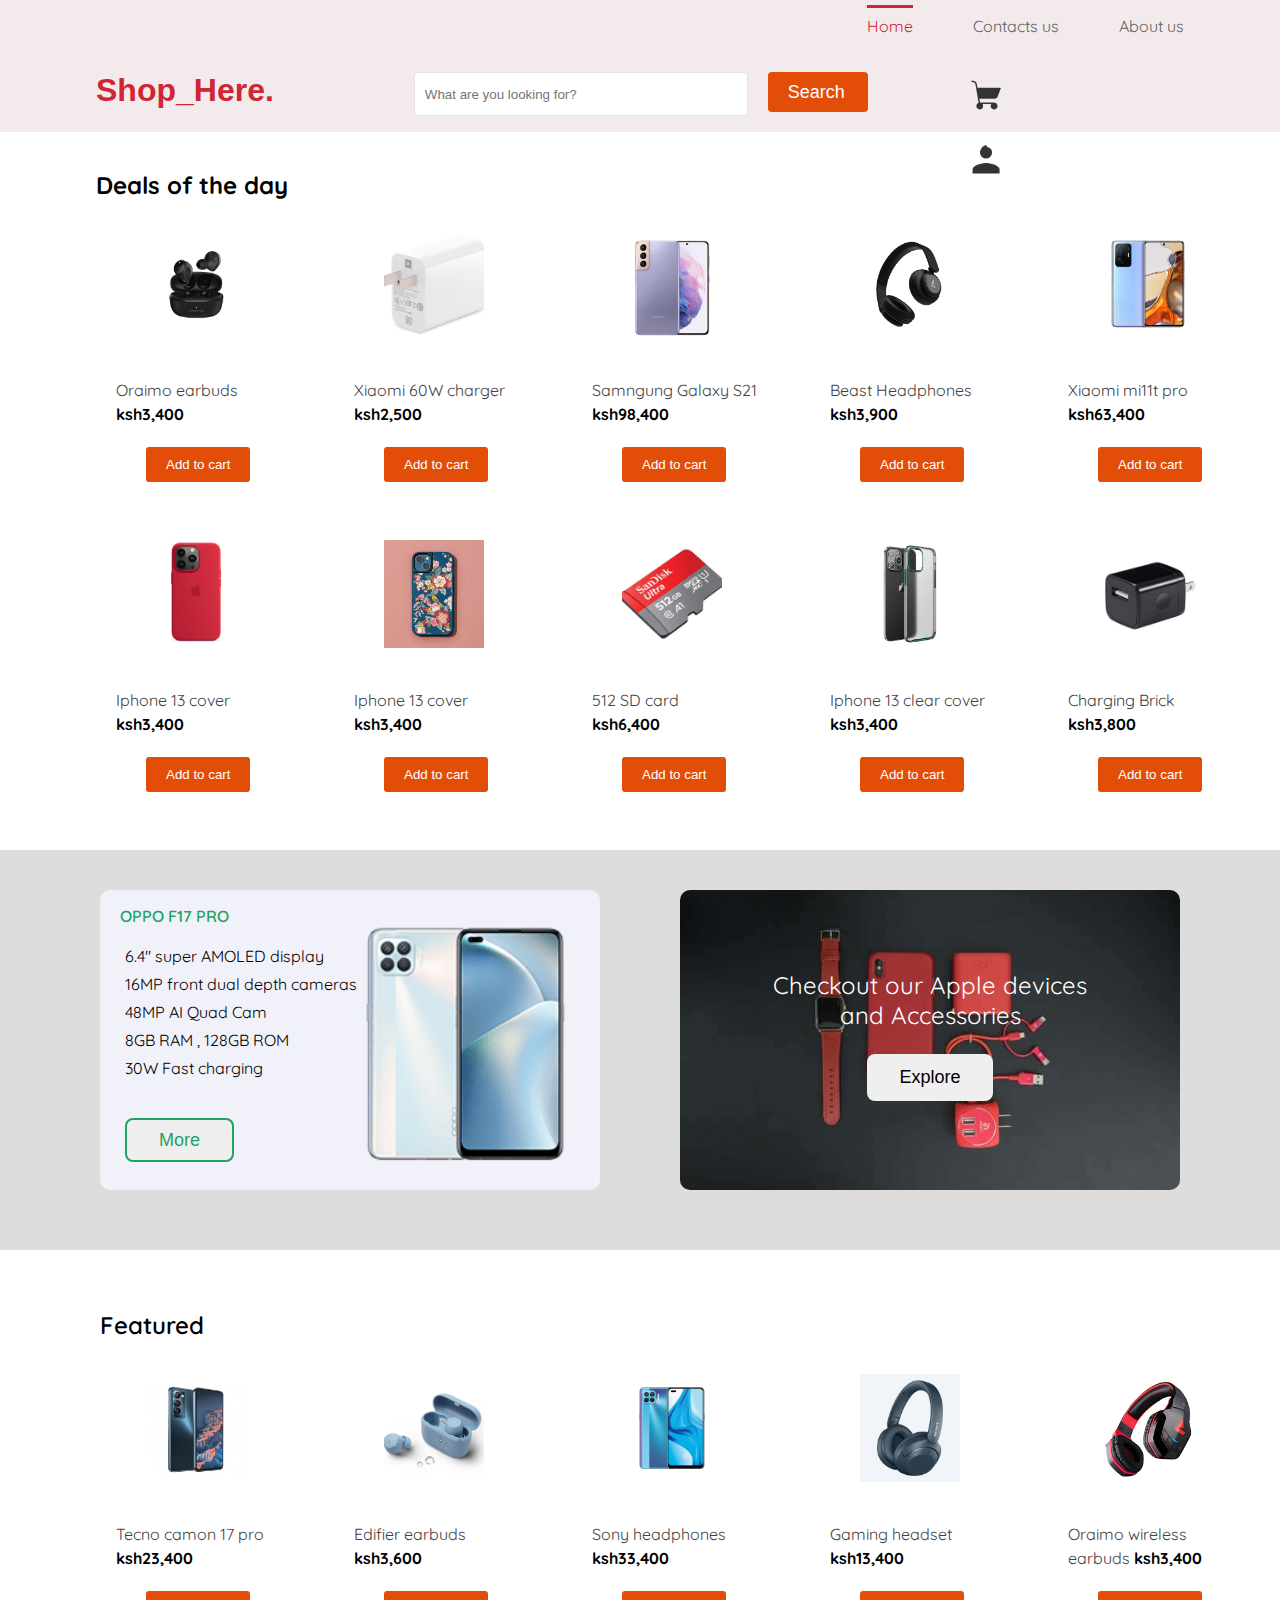
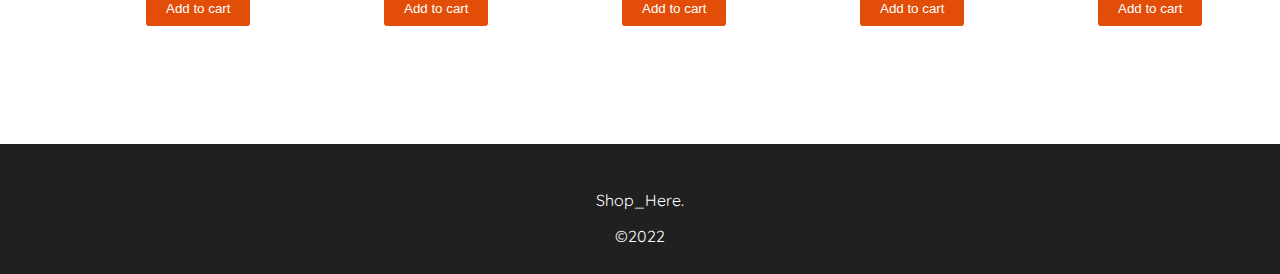
<file: index.html>
<!DOCTYPE html>
<html lang="en">
<head>
    <meta charset="UTF-8">
    <meta http-equiv="X-UA-Compatible" content="IE=edge">
    <meta name="viewport" content="width=device-width, initial-scale=1.0">

    <link rel="preconnect" href="https://fonts.googleapis.com">
<link rel="preconnect" href="https://fonts.gstatic.com" crossorigin>
<link href="https://fonts.googleapis.com/css2?family=Quicksand:wght@300;400;500;600&display=swap" rel="stylesheet">
    <title>E-COMMERCE</title>

    <link rel="stylesheet" href="./index.css">
</head>
<body>

    <div class="mini-nav">
        <ul>
            <li><a href="#" class="current" style=" color: #d02536;;">Home</a></li>
           
            <li><a href="./contacts.html">Contacts us</a></li>
            <li><a href="./about.html">About us</a></li>
        </ul>
    </div>

    <div class="navigation">
        <div class="innerNav">

            <a href="#" class="logo" style="color:#d02536 ;">Shop_Here.</a>

            <div class="search_bar">
                <input type="text" id="search" placeholder="What are you looking for?">
                <button class="search_icon">
                  Search  
                </button>
                    
               
            </div>
    
            <div class="other_icons">
                <img src="./icons/shopping cart.png" alt="" id="carticon">
                <img src="./icons/customer.png" alt="" id="account">
            </div>
            
        </div>
        <div class="cart_menu" id="cart_menu">
            <div class="header">
                <p>Cart</p>
                <img src="./icons/icons8-cancel-64.png" alt="" class="closeIcon" id="closeIcon">

                
            </div>

            <div class="checkout-items"></div>

                <button class="checkout">Checkout</button>
        </div>
         <div class="account">
             <a href="./login.html" style="border: 1px solid #e24d08;color: #e24d08;">Login</a>
             <a href="./singnup.html" style="background: #d02536;">SignUp</a>
         </div>
    </div>

    <div class="category1">

        <h2>Deals of the day</h2>

        <div class="items">
      <div>

    
        <div class="item1">
           <div class="item_image1"></div>
           <p style="line-height: 24px; margin-left: 20px;">
               <span style="color: rgb(65, 66, 66); "> Oraimo  earbuds</span>
               <span style="font-weight: bold; display: block;">ksh3,400</span>
           </p>
           <button  class="add_button">Add to cart</button>
        </div>

    
    
      
        
    </div>



        


            <div class="item1">
                <div class="item_image2"></div>
                <p style="line-height: 24px; margin-left: 20px;">
                    <span style="color: rgb(65, 66, 66); display: block;"> Xiaomi 60W charger</span>
                    <span style="font-weight: bold; display: block;">ksh2,500</span>
                </p>
                <button class="add_button">Add to cart</button>
             </div>



             <div class="item1">
                <div class="item_image3"></div>
                <p style="line-height: 24px; margin-left: 20px;">
                    <span style="color: rgb(65, 66, 66); display: block;"> Samngung Galaxy S21</span>
                    <span style="font-weight: bold; display: block;">ksh98,400</span>
                   
                </p>
                <button  class="add_button">Add to cart</button>
             </div>


             <div class="item1">
                <div class="item_image4"></div>
                <p style="line-height: 24px; margin-left: 20px;">
                    <span style="color: rgb(65, 66, 66); display: block;"> Beast Headphones</span>
                    <span style="font-weight: bold; display: block;">ksh3,900</span>
                </p>
                <button  class="add_button">Add to cart</button>
             </div>



             <div class="item1">
                <div class="item_image5"></div>
                <p style="line-height: 24px; margin-left: 20px;display: block;">
                    <span style="color: rgb(65, 66, 66); display: block;">Xiaomi mi11t pro</span>
                    <span style="font-weight: bold; display: block;">ksh63,400</span>
                </p>
                <button  class="add_button">Add to cart</button>
             </div>
        </div>
    </div>




    <div class="category2">

       

        <div class="items">
            <div class="item1">
               <div class="item_image6"></div>
               <p style="line-height: 24px; margin-left: 20px;">
                   <span style="color: rgb(65, 66, 66);"> Iphone 13 cover</span>
                   <span style="font-weight: bold;">ksh3,400</span>
               </p>
               <button  class="add_button">Add to cart</button>
            </div>


            <div class="item1">
                <div class="item_image7"></div>
                <p style="line-height: 24px; margin-left: 20px;">
                    <span style="color: rgb(65, 66, 66);"> Iphone 13 cover</span>
                    <span style="font-weight: bold;">ksh3,400</span>
                </p>
                <button  class="add_button">Add to cart</button>
             </div>



             <div class="item1">
                <div class="item_image8"></div>
                <p style="line-height: 24px; margin-left: 20px;">
                    <span style="color: rgb(65, 66, 66);  display: block;"> 512 SD card</span>
                    <span style="font-weight: bold;  display: block;">ksh6,400</span>
                </p>
                <button  class="add_button">Add to cart</button>
             </div>


             <div class="item1">
                <div class="item_image9"></div>
                <p style="line-height: 24px; margin-left: 20px;">
                    <span style="color: rgb(65, 66, 66);"> Iphone 13 clear cover</span>
                    <span style="font-weight: bold;">ksh3,400</span>
                </p>
                <button  class="add_button">Add to cart</button>
             </div>



             <div class="item1">
                <div class="item_image10"></div>
                <p style="line-height: 24px; margin-left: 20px; ">
                    <span style="color: rgb(65, 66, 66);  display: block;"> Charging Brick</span>
                    <span style="font-weight: bold;  display: block;">ksh3,800</span>
                </p>
                <button  class="add_button" >Add to cart</button>
             </div>
        </div>

        <div class="top">
            <div class="top1">
                <p class="oppo">OPPO F17 PRO</p>
                <p class="specs">
                    <span style="display: block;">6.4" super AMOLED display</span>
                    <span style="display: block;">16MP front dual depth cameras</span>
                    <span style="display: block;">48MP AI Quad Cam</span>
                    <span style="display: block;">8GB RAM , 128GB ROM</span>
                    <span style="display: block;">30W Fast charging</span>
                </p>
                <button class="btnoppo">More</button>
            </div>
            <div class="top2">
                <p>
                    <span style="display: block;">Checkout our Apple devices</span>
                    <span style="display: block;">and Accessories</span>
                </p>
                <button class="explore">Explore</button>
            </div>
        </div>

        <p style="margin-left: 100px; font-weight: 600; font-size: 24px; margin-top: 60px;">Featured</p>

        <div class="category3">

       

            <div class="items">
                <div class="item1">
                   <div class="item_image11"></div>
                   <p style="line-height: 24px; margin-left: 20px;">
                       <span style="color: rgb(65, 66, 66); display: block;"> Tecno camon 17 pro</span>
                       <span style="font-weight: bold;  display: block;">ksh23,400</span>
                   </p>
                   <button  class="add_button">Add to cart</button>
                </div>
    
    
                <div class="item1">
                    <div class="item_image12"></div>
                    <p style="line-height: 24px; margin-left: 20px;">
                        <span style="color: rgb(65, 66, 66);"> Edifier earbuds</span>
                        <span style="font-weight: bold;">ksh3,600</span>
                    </p>
                    <button  class="add_button">Add to cart</button>
                 </div>
    
    
    
                 <div class="item1">
                    <div class="item_image13"></div>
                    <p style="line-height: 24px; margin-left: 20px;">
                        <span style="color: rgb(65, 66, 66);"> Sony headphones</span>
                        <span style="font-weight: bold;">ksh33,400</span>
                    </p>
                    <button  class="add_button">Add to cart</button>
                 </div>
    
    
                 <div class="item1">
                    <div class="item_image14"></div>
                    <p style="line-height: 24px; margin-left: 20px;">
                        <span style="color: rgb(65, 66, 66);"> Gaming headset</span>
                        <span style="font-weight: bold;">ksh13,400</span>
                    </p>
                    <button  class="add_button">Add to cart</button>
                 </div>
    
    
    
                 <div class="item1">
                    <div class="item_image15"></div>
                    <p style="line-height: 24px; margin-left: 20px; ">
                        <span style="color: rgb(65, 66, 66);"> Oraimo wireless earbuds</span>
                        <span style="font-weight: bold;">ksh3,400</span>
                    </p>
                    <button  class="add_button" >Add to cart</button>
                 </div>
            </div>

        <div class="footer2">
            <p>Shop_Here.</p>
            ©2022
        </div>
    </div>


  
    
    <script src="./index.js"></script>
</body>
</html>
</file>
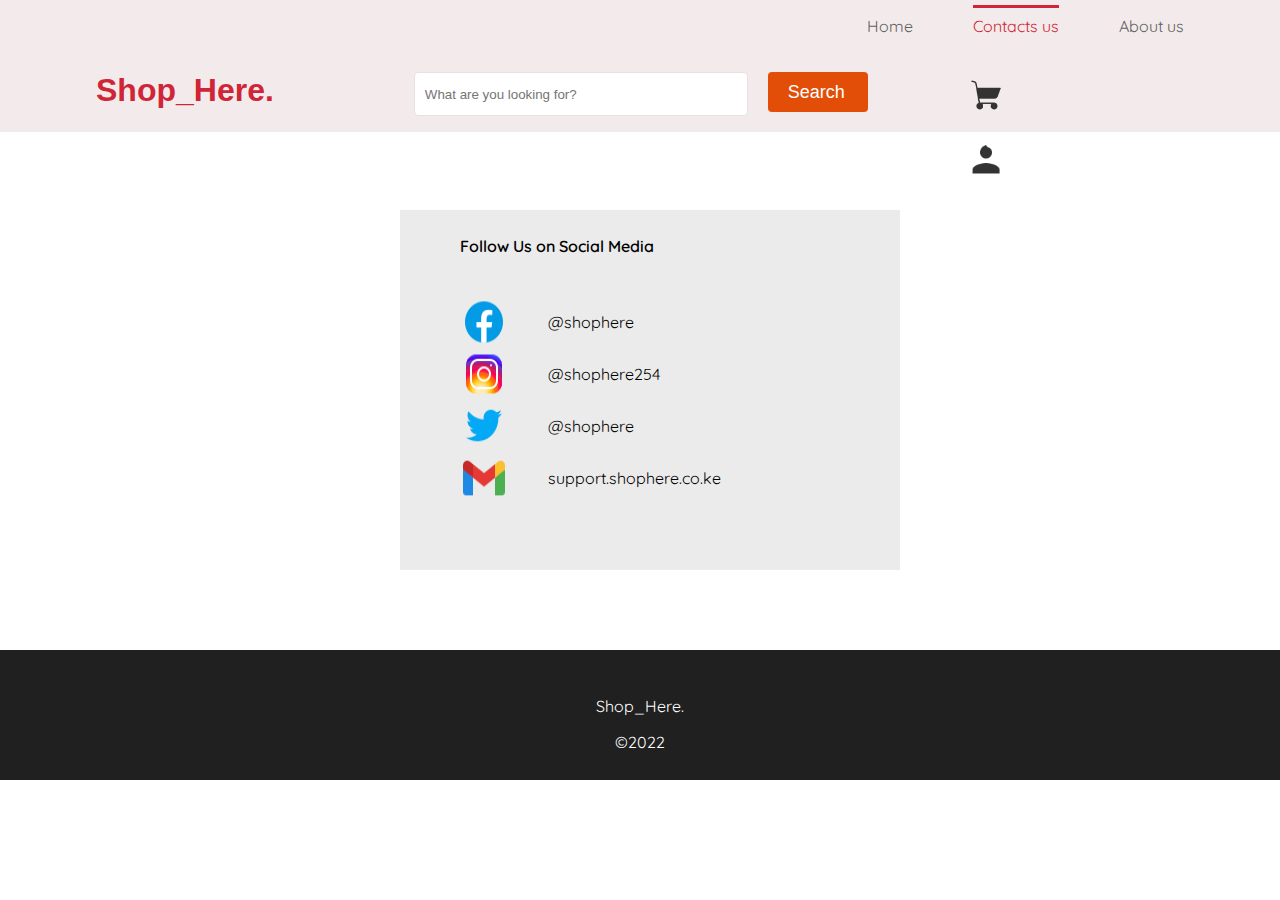
<file: contacts.html>
<!DOCTYPE html>
<html lang="en">
<head>
    <meta charset="UTF-8">
    <meta http-equiv="X-UA-Compatible" content="IE=edge">
    <meta name="viewport" content="width=device-width, initial-scale=1.0">
  
    <link rel="preconnect" href="https://fonts.googleapis.com">
<link rel="preconnect" href="https://fonts.gstatic.com" crossorigin>
<link href="https://fonts.googleapis.com/css2?family=Quicksand:wght@300;400;500;600&display=swap" rel="stylesheet">
    <title>Contacts</title>

    <link rel="stylesheet" href="./index.css">
</head>
<body>

    <div class="mini-nav">
        <ul>
            <li><a href="./index.html"  >Home</a></li>
            
            <li><a href="#" class="current" style=" color: #d02536;">Contacts us</a></li>
            <li><a href="./about.html">About us</a></li>
        </ul>
    </div>

    <div class="navigation">
        <div class="innerNav">

            <a href="./index.html" class="logo" style="color:#d02536 ;">Shop_Here.</a>
            <div class="search_bar">
                <input type="text" id="search" placeholder="What are you looking for?">
                <button class="search_icon">
                  Search  
                </button>
                    
               
            </div>
    
            <div class="other_icons">
                <img src="./icons/shopping cart.png" alt="" id="carticon">
                <img src="./icons/customer.png" alt="" id="account">
            </div>
            
        </div>
        <div class="cart_menu" id="cart_menu">
            <div class="header">
                <p>Cart</p>
                <img src="./icons/icons8-cancel-64.png" alt="" class="closeIcon" id="closeIcon">

                
            </div>

            <div class="checkout-items"></div>

                <button class="checkout">Checkout</button>
        </div>
        <div class="account">
            <a href="./login.html" style="border: 1px solid #e24d08;color: #e24d08;">Login</a>
            <a href="./singnup.html" style="background: #d02536;">SignUp</a>
        </div>
    </div>


    <div class="contactss2">
        <P class="pat">
            Follow Us on Social Media
        </P>
            
            <div class="socialss"   >
                <div class="social">
                    <img src="./icons/icons8-facebook-48.png" alt="">
                    <p>@shophere</p> 
                </div>
        
                <div class="social">
                    <img src="./icons/icons8-instagram-48.png" alt="">
                    <p>@shophere254</p> 
                </div>
        
                <div class="social">
                    <img src="./icons/icons8-twitter-48.png" alt="">
                    <p>@shophere</p> 
                </div>
        
                
        
                <div class="social">
                    <img src="./icons/icons8-gmail-48.png" alt="">
                    <p>support.shophere.co.ke</p> 
                </div>
               
            </div>
        </div>

        
        <div class="footer2">
            <p>Shop_Here.</p>
            ©2022
        </div>
    <script src="./index.js"></script>
</body>
</html>
</file>
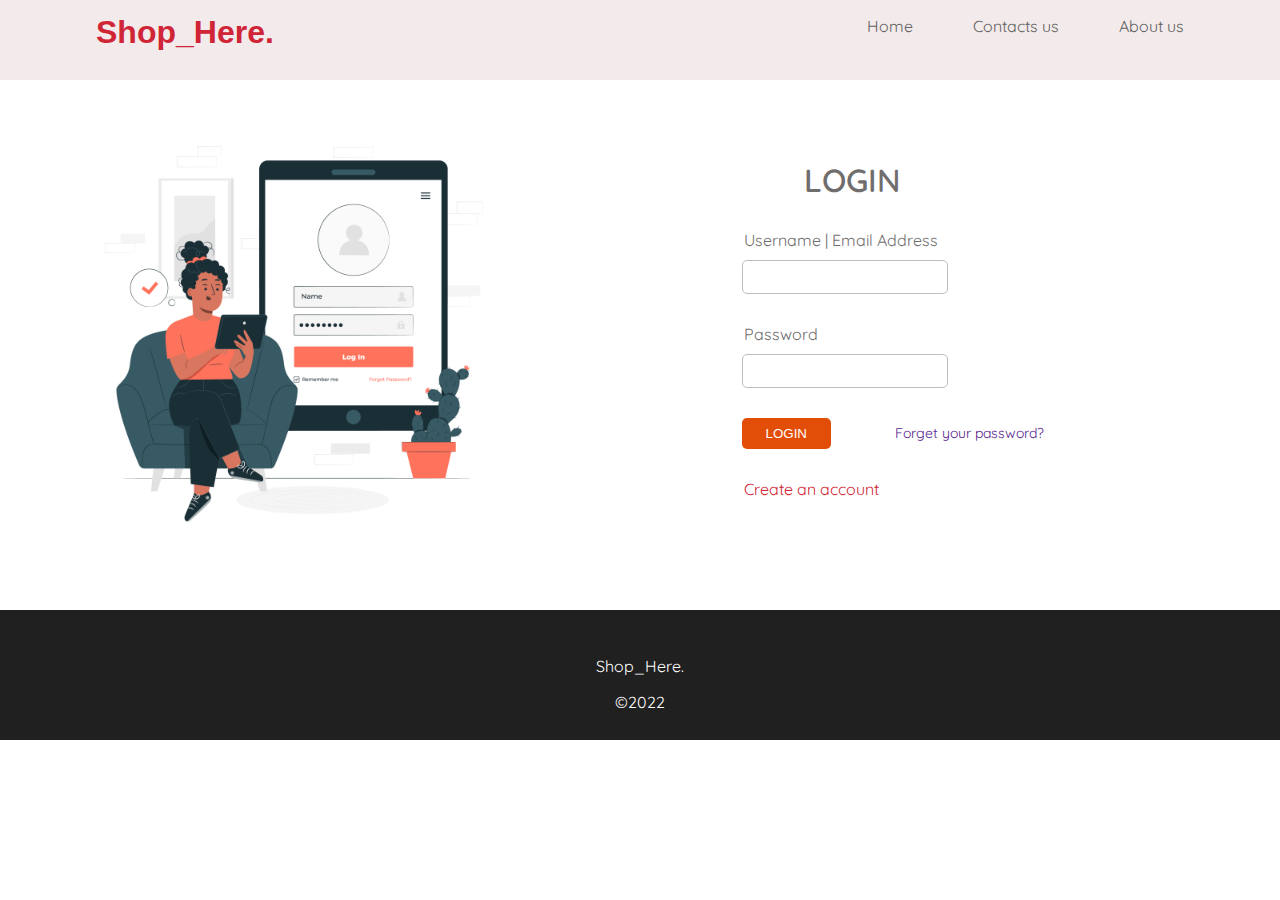
<file: login.html>
<!DOCTYPE html>
<html lang="en">
<head>
    <meta charset="UTF-8">
    <meta http-equiv="X-UA-Compatible" content="IE=edge">
    <meta name="viewport" content="width=device-width, initial-scale=1.0">
    <title>Login</title>

    <link rel="preconnect" href="https://fonts.googleapis.com">
<link rel="preconnect" href="https://fonts.gstatic.com" crossorigin>
<link href="https://fonts.googleapis.com/css2?family=Quicksand:wght@300;400;500;600&display=swap" rel="stylesheet">
    <link rel="stylesheet" href="./index.css">
</head>
<body>
    

    <div class="mini-nav2">
        <a href="./index.html" class="log" style="color:#d02536 ;">Shop_Here.</a>
        <ul>
            
            <li><a href="./index.html">Home</a></li>
           
            <li><a href="./contacts.html">Contacts us</a></li>
            <li><a href="./about.html">About us</a></li>
        </ul>
    </div>

    <div class="login">
        <div class="login_image"></div>

        <form action="">

<legend class="formname">LOGIN</legend>

<legend>Username | Email Address</legend>
<input type="text">

<legend>Password</legend>
<input type="password">

<div>
    <button class="login_button">LOGIN</button>
    <a href="" class="forgot">Forget your password?</a>
</div>
<legend  class="up">
    <a href="./singnup.html">Create an account</a>
</legend>

        </form>
    </div>
  
    <div class="footer2">
        <p>Shop_Here.</p>
        ©2022
    </div>
</body>
</html>
</file>
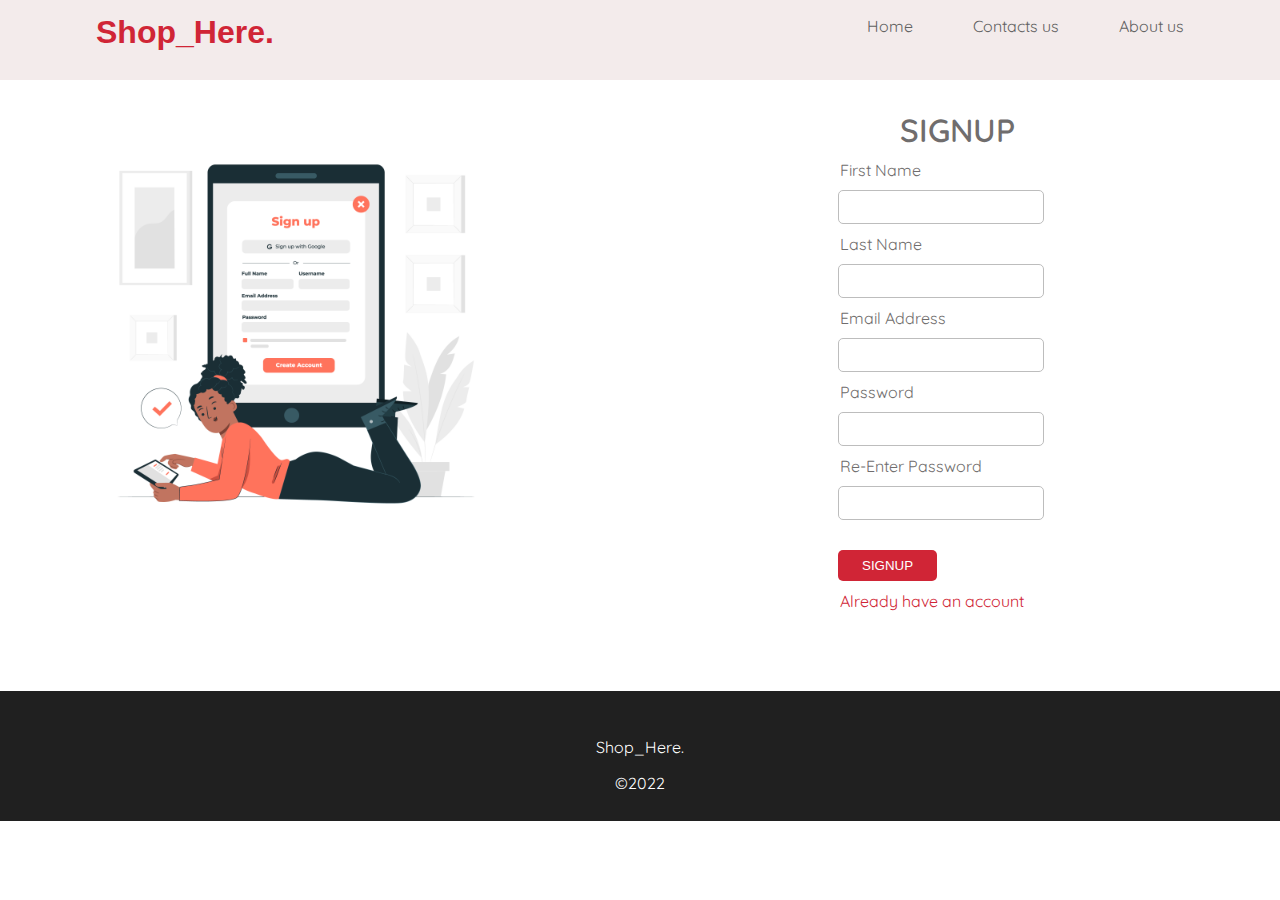
<file: singnup.html>
<!DOCTYPE html>
<html lang="en">
<head>
    <meta charset="UTF-8">
    <meta http-equiv="X-UA-Compatible" content="IE=edge">
    <meta name="viewport" content="width=device-width, initial-scale=1.0">
    <title>Signup</title>

    <link rel="preconnect" href="https://fonts.googleapis.com">
<link rel="preconnect" href="https://fonts.gstatic.com" crossorigin>
<link href="https://fonts.googleapis.com/css2?family=Quicksand:wght@300;400;500;600&display=swap" rel="stylesheet">
    <link rel="stylesheet" href="./index.css">
</head>
<body>
    

    <div class="mini-nav2">
        <a href="./index.html" class="log" style="color:#d02536 ;">Shop_Here.</a>
        <ul>
            
            <li><a href="./index.html">Home</a></li>
           
            <li><a href="./contacts.html">Contacts us</a></li>
            <li><a href="./about.html">About us</a></li>
        </ul>
    </div>

    <div class="si">
        <div class="signup"></div>

        <form action="">

<legend class="formname">SIGNUP</legend>

<legend>First Name</legend>
<input type="text">

<legend>Last Name</legend>
<input type="text">


<legend>Email Address</legend>
<input type="text">

<legend>Password</legend>
<input type="password">

<legend>Re-Enter Password</legend>
<input type="password">

<div>
    <button class="signupbutton">SIGNUP</button>
    
</div>
<legend  class="up">
    <a href="./login.html">Already have an account</a>
</legend>

        </form>
    </div>
  
    <div class="footer2">
        <p>Shop_Here.</p>
        ©2022
    </div>
</body>
</html>
</file>
<file: index.css>
body {
  margin: 0;
  font-family: "Quicksand", sans-serif;
  overflow-x: hidden;
}

.mini-nav {
  width: 100%;
  height: 50px;
  background: rgb(243, 235, 235);
  position: relative;
  top: 0;
}

.mini-nav ul {
  display: flex;
  float: right;
  margin-right: 6rem;
}

.mini-nav li {
  margin-left: 60px;
  list-style: none;
}

.current {
  padding-top: 0.5rem;
  border-top: 3px #d02536 solid;
}

.mini-nav a {
  text-decoration: none;
  color: rgb(97, 97, 97);
}

.mini-nav a:hover {
  color: #d02536;
}

.mini-nav2 {
  width: 100%;
  height: 80px;
  background: rgb(243, 235, 235);
  position: relative;
  top: 0;
}

.mini-nav2 ul {
  display: flex;
  float: right;
  margin-right: 6rem;
}

.mini-nav2 li {
  margin-left: 60px;
  list-style: none;
}

.mini-nav2 a {
  text-decoration: none;
  color: rgb(97, 97, 97);
}

.mini-nav2 a:hover {
  color: #d02536;
}

.navigation {
  width: 100%;
  height: 80px;
  background: rgb(243, 235, 235);

  z-index: 4;
}

.innerNav {
  width: 100%;
  height: 80px;
  display: flex;
  justify-content: space-between;

  background: rgb(243, 235, 235);
}

.logo {
  font-size: 32px;
  font-weight: bold;
  font-family: Impact, Haettenschweiler, "Arial Narrow Bold", sans-serif;
  color: #d02536;
  margin-top: 20px;
  margin-left: 6rem;
}

.log {
  font-size: 32px;
  font-weight: bold;
  font-family: Impact, Haettenschweiler, "Arial Narrow Bold", sans-serif;
  color: #d02536;
  position: relative;
  float: left;
  margin-left: 6rem;
  margin-top: 14px;
}
.search_bar {
  display: flex;
  margin-top: 20px;
  padding-left: 140px;
}
#search {
  width: 320px;
  height: 40px;
  border: 1px rgb(228, 226, 226) solid;
  margin-right: 20px;
  border-radius: 4px;
  padding-left: 10px;
}

.search_icon {
  height: 30px;
  width: 60px;
  background: #e24d08;
  border: none;
  color: rgb(255, 255, 255);
  border-radius: 4px;
  padding-right: 80px;
  padding-left: 20px;
  padding-top: 10px;
  padding-bottom: 30px;
  font-size: 18px;
}

.other_icons img {
  width: 36px;
  height: 36px;
  margin-top: 25px;
  padding-left: 100px;
  margin-right: 6rem;
}

.other_icons img:hover {
  cursor: pointer;
}

.cart_menu {
  width: 35%;
  height: 640px;
  background: rgb(255, 255, 255);
  border-left: 1px solid rgb(201, 200, 200);
  position: relative;
  float: right;
  margin-top: -130px;
  transform: translateX(480px);
  transition: transform 0.25s ease-in;
  z-index: 2;
}

.show_cart {
  transform: translateX(0px);
}

.header {
  width: 100%;
  display: flex;
  justify-content: space-between;
}

.header p {
  font-weight: 600;
  font-size: 21px;
  margin-left: 30px;
}

.header img {
  width: 32px;
  height: 32px;
  margin-top: 20px;
  margin-right: 30px;
}
.header img:hover {
  cursor: pointer;
}

.checkout-items {
  width: 100%;
  height: 480px;
}

.checkout {
  padding-left: 4rem;
  padding-right: 4rem;
  padding-top: 1rem;
  padding-bottom: 1rem;
  font-weight: 600;
  font-size: 18px;
  margin-left: 130px;
  border-radius: 5px;
  border: none;
  color: white;
  background: #e24d08;
}

.account {
  width: 250px;
  height: 150px;
  background: rgb(255, 255, 255);
  border-left: 1px solid rgb(201, 200, 200);
  border-right: 1px solid rgb(201, 200, 200);
  border-bottom: 1px solid rgb(201, 200, 200);
  z-index: -1;
  position: relative;
  float: right;
  margin-right: -420px;
  transform: translateY(-151px);
  transition: transform 0.25s ease-in;
  border-bottom-left-radius: 5px;
  border-bottom-right-radius: 5px;
}

.account a {
  width: 140px;
  height: 30px;
  display: block;
  text-align: center;
  margin-left: 50px;
  margin-top: 20px;
  border-radius: 5px;
  z-index: 21;
  padding-top: 10px;
  color: white;

  text-decoration: none;
}

.showaccount {
  transform: translateY(0px);
}
.category1 {
  width: 100%;
  height: 480px;
  position: absolute;
  z-index: -3;
}

.category2 {
  width: 100%;
  height: 480px;
  margin-top: 400px;
  position: absolute;
}

.category3 {
  width: 100%;
  height: 480px;
  position: absolute;
}

.category1 h2 {
  margin-top: 40px;
  margin-left: 6rem;
}

.items {
  width: 90%;
  height: 300px;
  display: flex;
  justify-content: space-between;
  margin-left: 6rem;
  margin-right: 6rem;
}

.items p {
  margin-top: 40px;
  font-size: 14 px;
}

.item1 {
  width: 200px;
  height: 280px;
  background: rgb(255, 255, 255);

  border-radius: 4px;
}

.item_image1,
.item_image2,
.item_image3,
.item_image4,
.item_image5,
.item_image6,
.item_image7,
.item_image8,
.item_image9,
.item_image10,
.item_image11,
.item_image12,
.item_image13,
.item_image14,
.item_image15 {
  width: 50%;
  height: 108px;
  margin-left: 50px;
  margin-top: 10px;
}

.item_image1 {
  background: url(./images/earbuds.png);
  background-size: cover;
  background-position: center;
}

.item_image1 {
  background: url(./images/earbuds.png);
  background-size: cover;
  background-position: center;
}
.item_image2 {
  background: url(./images/charger.png);
  background-size: cover;
  background-position: center;
}
.item_image3 {
  background: url(./images/galaxy-s21-phantom-violet.webp);
  background-size: cover;
  background-position: center;
}
.item_image4 {
  background: url(./images/headphones.jpg);
  background-size: cover;
  background-position: center;
}
.item_image5 {
  background: url(./images/xiaomi_mi11t_pro_010.png);
  background-size: cover;
  background-position: center;
}

.item_image6 {
  background: url(./images/image1.jpg);
  background-size: cover;
  background-position: center;
}

.item_image7 {
  background: url(./images/image2.webp);
  background-size: cover;
  background-position: center;
}

.item_image8 {
  background: url(./images/image3.jpg);
  background-size: cover;
  background-position: center;
}

.item_image9 {
  background: url(./images/image4.jpg);
  background-size: cover;
  background-position: center;
}

.item_image10 {
  background: url(./images/image5.jpeg);
  background-size: cover;
  background-position: center;
}

.item_image11 {
  background: url(./images/image6.jpg);
  background-size: cover;
  background-position: center;
}

.item_image12 {
  background: url(./images/image7.jpg);
  background-size: cover;
  background-position: center;
}

.item_image13 {
  background: url(./images/image8.jpg);
  background-size: cover;
  background-position: center;
}

.item_image14 {
  background: url(./images/image9.webp);
  background-size: cover;
  background-position: center;
}

.item_image15 {
  background: url(./images/image10.jpg);
  background-size: cover;
  background-position: center;
}

.items button,
.add_button {
  padding-top: 10px;
  padding-bottom: 10px;
  padding-left: 20px;
  padding-right: 20px;
  margin-left: 50px;
  margin-top: 5px;
  background: #e24d08;
  color: white;
  border: none;
  font-weight: 300;
  border-radius: 3px;
}

.item1:hover {
  transform: scale(1.03, 1.03);
  transition: 0.2s ease;
  box-shadow: rgb(182, 179, 179) 1px 1px 16px;
}

.add_button:hover {
  padding-left: 30px;
  padding-right: 30px;
  transform: translateX(-15px);
  transition: ease 0.2s;
  background: white;
  border: 2px #e24d08 solid;
  color: #e24d08;
  cursor: pointer;
}

.top {
  width: 100%;
  height: 400px;
  background: rgb(221, 221, 221);
  display: flex;
  justify-content: space-between;
  margin-top: 20px;
}

.top1 {
  width: 500px;
  height: 300px;
  background: url(./images/oppo-banner.png);
  background-size: cover;
  background-position: right;
  background-repeat: no-repeat;
  margin-left: 100px;
  border-radius: 10px;
  margin-top: 40px;
}

.top2 {
  width: 500px;
  height: 300px;
  background: url(./images/Mobile-Accessories-Shop-Names-Ideas.jpg);
  background-size: cover;
  background-position: center;
  background-repeat: no-repeat;
  margin-right: 100px;
  border-radius: 10px;
  margin-top: 40px;
  text-align: center;
}

.top2 p {
  font-size: 24px;
  font-weight: 400;
  margin-top: 80px;
  color: white;
}

.explore {
  padding-top: 0.8rem;
  padding-bottom: 0.8rem;
  padding-right: 2rem;
  padding-left: 2rem;
  border-radius: 8px;
  border: none;
  font-size: 18px;
}
a {
  text-decoration: none;
}

.explore:hover {
  background: #d02536;
  transition: 0.25s ease-in;
  padding-right: 2.5rem;
  padding-left: 2.5rem;
  color: white;
}

.oppo {
  font-weight: 600;
  margin-left: 20px;
  color: rgb(30, 163, 102);
}

.specs {
  margin-left: 25px;
  line-height: 28px;
}

.btnoppo {
  padding-top: 0.6rem;
  padding-bottom: 0.6rem;
  padding-right: 2rem;
  padding-left: 2rem;
  border-radius: 8px;
  color: rgb(30, 163, 102);
  border: 2px solid rgb(30, 163, 102);
  font-size: 18px;
  margin-left: 25px;
  margin-top: 20px;
}

.btnoppo:hover {
  background: rgb(30, 163, 102);
  transition: all 0.25s ease-in;
  padding-right: 2.5rem;
  padding-left: 2.5rem;
  color: white;
}
.footer {
  width: 100%;
  height: 100px;
  background: rgb(32, 32, 32);
  color: white;
  text-align: center;
  padding-top: 30px;
  margin-top: 80px;
  line-height: 20px;
}

.footer2 {
  width: 100%;
  height: 100px;
  background: rgb(32, 32, 32);
  color: white;
  text-align: center;
  padding-top: 30px;
  margin-top: 80px;
  line-height: 20px;
  position: relative;
  bottom: 0;
}
.footer p {
  font-size: 24px;
}

.contactss {
  height: 350px;
  width: 500px;
  background: white;
  margin-top: 80px;
  margin-left: 600px;
  padding-top: 10px;
}

.contactss2 {
  height: 350px;
  width: 500px;
  background: rgb(235, 235, 235);
  margin-top: 80px;
  margin-left: 400px;
  padding-top: 10px;
  position: relative;
  z-index: -10;
  animation: animate 20s ease-out infinite;
}

@keyframes animate {
  0%,
  20% {
    box-shadow: 2px 2px 16px #d02536;
  }
  21% {
    box-shadow: 2px 2px 16px #d02536;
  }
  22%,
  42% {
    box-shadow: 2px 2px 16px rgb(30, 163, 102);
  }
  42% {
    box-shadow: 2px 2px 16px rgb(30, 163, 102);
  }

  43%,
  63% {
    box-shadow: 2px 2px 16px #e24d08;
  }

  63% {
    box-shadow: 2px 2px 16px #e24d08;
  }

  64%,
  84% {
    box-shadow: 2px 2px 16px rgb(30, 163, 102);
  }

  84% {
    box-shadow: 2px 2px 16px rgb(30, 163, 102);
  }

  85%,
  99% {
    box-shadow: 2px 2px 16px #e24d08;
  }

  99% {
    box-shadow: 2px 2px 16px #e24d08;
  }

  100% {
    box-shadow: 2px 2px 16px #d02536;
  }
}

.socialss {
  width: 100%;
  margin-top: 40px;
}

.social {
  display: flex;
  margin-left: 60px;
}

.social p {
  margin-left: 40px;
}

.pat {
  margin-left: 60px;
  font-weight: 600;
}

.social:hover {
  cursor: pointer;
}

.contactss p {
  line-height: 32px;
  font-size: 18px;
  margin-left: 20px;
}

.contactss span {
  display: block;
}
.about {
  width: 100%;
}
.about1 {
  display: flex;
  justify-content: space-between;
  margin-left: 100px;
  margin-top: 80px;
}

.aboutimage1 {
  width: 600px;
  height: 400px;
  position: relative;

  background: url(./images/victoria-kubiaki-t0Aio60jD4Q-unsplash.jpg);
  background-size: cover;
  background-position: center;
  background-repeat: no-repeat;
}

.aboutimage2 {
  width: 600px;
  height: 400px;
  background: url(./images/7ways_unboxingmemorable_blog.jpg);
  background-size: cover;
  background-position: center;
  background-repeat: no-repeat;
  margin-right: 100px;
}

.login {
  width: 100%;
  display: flex;
  justify-content: space-between;
  margin-top: 50px;
  padding-left: 6rem;
}
.login_image {
  width: 400px;
  height: 400px;
  background: url(./images/login.jpg);
  background-size: cover;
}

.login form {
  margin-right: 300px;
  padding-right: 2rem;
  padding-left: 2rem;
}

.login legend {
  margin-top: 30px;
  color: #706d6d;
}

.login input {
  height: 30px;
  width: 200px;
  margin-top: 10px;
  border-radius: 5px;
  border: 1px solid rgb(189, 189, 189);
}

.login input:focus {
  outline: none;
  border: 1px solid #e24d08;
}

.login_button {
  padding-top: 0.5rem;
  padding-bottom: 0.5rem;
  padding-right: 1.5rem;
  padding-left: 1.5rem;
  margin-top: 30px;
  border: none;
  background: #e24d08;
  color: white;
  border-radius: 5px;
}

.login_button:hover {
  cursor: pointer;
}
.forgot {
  font-size: 14px;
  text-decoration: none;
  margin-left: 60px;
}

.forgot:hover {
  color: #e24d08;
}

.formname {
  margin-top: 30px;
  color: #272727;
  margin-left: 60px;
  font-size: 32px;
  font-weight: 600;
}

.up {
  margin-top: 130px;
  position: relative;
}

.up a {
  color: #d02536;
}

/*signup page css*/

.signup {
  width: 400px;
  height: 400px;
  background: url(./images/signup.jpg);
  background-size: cover;
}

.signupbutton {
  padding-top: 0.5rem;
  padding-bottom: 0.5rem;
  padding-right: 1.5rem;
  padding-left: 1.5rem;
  margin-top: 30px;
  border: none;
  background: #d02536;
  color: white;
  border-radius: 5px;
}

.si {
  width: 100%;
  display: flex;
  justify-content: space-between;
  margin-top: 50px;
  padding-left: 6rem;
}

.si legend {
  margin-top: 10px;
  color: #706d6d;
}
.si form {
  margin-right: 300px;
  padding-right: 2rem;
  padding-left: 2rem;
  margin-top: -30px;
}

.si input {
  height: 30px;
  width: 200px;
  margin-top: 10px;
  border-radius: 5px;
  border: 1px solid rgb(189, 189, 189);
}

.si input:focus {
  outline: none;
  border: 1px solid #d02536;
}
</file>
